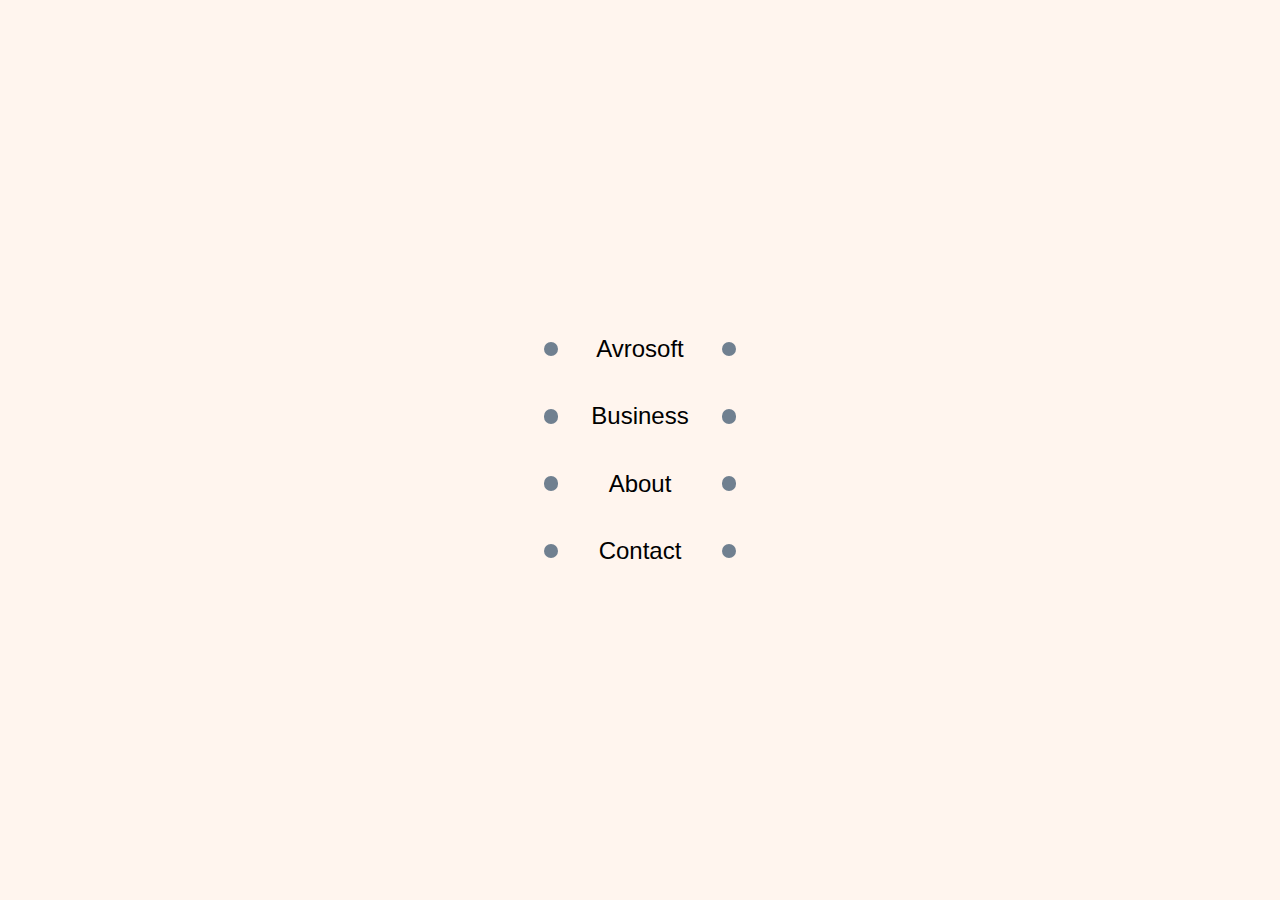
<file: button_hover_effect/index.html>
<!DOCTYPE html>
<html lang="en">

<head>
  <meta charset="UTF-8">
  <meta name="viewport" content="width=device-width, initial-scale=1.0">
  <title>Button Hover Effect</title>
  <link rel="stylesheet" href="style.css">
</head>

<body>
  <nav>
    <ul>
      <li>avrosoft</li>
      <li>business</li>
      <li>about</li>
      <li>contact</li>
    </ul>
  </nav>
</body>

</html>
</file>
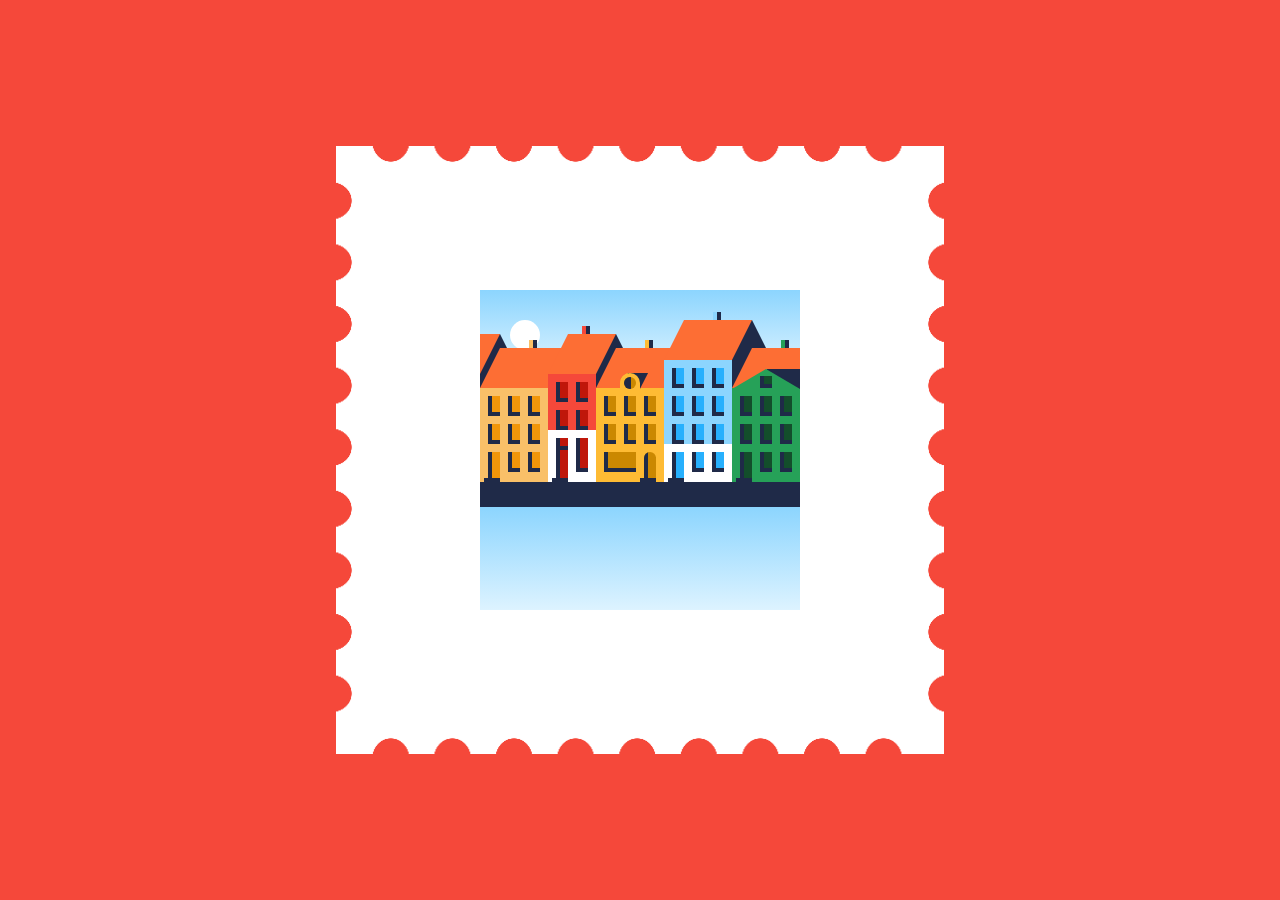
<file: codepenhagen/index.html>
<!DOCTYPE html>
<html lang="en">

<head>
  <meta charset="UTF-8">
  <meta name="viewport" content="width=device-width, initial-scale=1.0">
  <title>CODEPENHAGEN</title>
  <link rel="stylesheet" href="css/style.css">
</head>

<body>
  <div class="stamp">

    <div class="scene">

      <div class="scene-wrapper">

        <div class="moon"></div>
        <div class="canal"></div>

        <div class="houses">

          <div class="house house--8 col--2">
            <div class="roof">
              <div class="chimney"></div>
            </div>
            <div class="roof-extension">
              <div class="roof-window"></div>
            </div>
            <div class="facade">
              <div class="window"></div>
              <div class="window"></div>
              <div class="window"></div>
              <div class="window"></div>
              <div class="window"></div>
              <div class="window"></div>
            </div>
            <div class="entry">
              <div class="door"></div>
              <div class="window"></div>
            </div>
          </div>

          <div class="house house--7 col--3">
            <div class="roof">
              <div class="chimney"></div>
            </div>
            <div class="roof-extension">
              <div class="roof-window"></div>
            </div>
            <div class="facade">
              <div class="window"></div>
              <div class="window"></div>
              <div class="window"></div>
              <div class="window"></div>
              <div class="window"></div>
              <div class="window"></div>
            </div>
            <div class="entry">
              <div class="door"></div>
              <div class="window"></div>
              <div class="window"></div>
            </div>
          </div>

          <div class="house house--1 col--3">
            <div class="roof">
              <div class="chimney"></div>
            </div>
            <div class="roof-extension">
              <div class="roof-window"></div>
            </div>
            <div class="facade">
              <div class="window"></div>
              <div class="window"></div>
              <div class="window"></div>
              <div class="window"></div>
              <div class="window"></div>
              <div class="window"></div>
            </div>
            <div class="entry">
              <div class="door"></div>
              <div class="window"></div>
              <div class="window"></div>
            </div>
          </div>

          <div class="house house--2 col--2">
            <div class="roof">
              <div class="chimney"></div>
            </div>
            <div class="roof-extension">
              <div class="roof-window"></div>
            </div>
            <div class="facade">
              <div class="window"></div>
              <div class="window"></div>
              <div class="window"></div>
              <div class="window"></div>
            </div>
            <div class="entry">
              <div class="door"></div>
              <div class="window"></div>
            </div>
          </div>

          <div class="house house--3 col--3">
            <div class="roof">
              <div class="chimney"></div>
            </div>
            <div class="roof-extension">
              <div class="roof-window"></div>
            </div>
            <div class="facade">
              <div class="window"></div>
              <div class="window"></div>
              <div class="window"></div>
              <div class="window"></div>
              <div class="window"></div>
              <div class="window"></div>
            </div>
            <div class="entry">
              <div class="door"></div>
              <div class="window"></div>
              <div class="window"></div>
            </div>
          </div>

          <div class="house house--4 col--3">
            <div class="roof">
              <div class="chimney"></div>
            </div>
            <div class="roof-extension">
              <div class="roof-window"></div>
            </div>
            <div class="facade">
              <div class="window"></div>
              <div class="window"></div>
              <div class="window"></div>
              <div class="window"></div>
              <div class="window"></div>
              <div class="window"></div>
              <div class="window"></div>
              <div class="window"></div>
              <div class="window"></div>
            </div>
            <div class="entry">
              <div class="door"></div>
              <div class="window"></div>
              <div class="window"></div>
            </div>
          </div>

          <div class="house house--5 col--3">
            <div class="roof">
              <div class="chimney"></div>
            </div>
            <div class="roof-extension">
              <div class="roof-window"></div>
            </div>
            <div class="facade">
              <div class="window"></div>
              <div class="window"></div>
              <div class="window"></div>
              <div class="window"></div>
              <div class="window"></div>
              <div class="window"></div>
            </div>
            <div class="entry">
              <div class="door"></div>
              <div class="window"></div>
              <div class="window"></div>
            </div>
          </div>

          <div class="house house--9 col--2">
            <div class="roof">
              <div class="chimney"></div>
            </div>
            <div class="roof-extension">
              <div class="roof-window"></div>
            </div>
            <div class="facade">
              <div class="window"></div>
              <div class="window"></div>
              <div class="window"></div>
              <div class="window"></div>
              <div class="window"></div>
              <div class="window"></div>
            </div>
            <div class="entry">
              <div class="door"></div>
              <div class="window"></div>
            </div>
          </div>

          <div class="house house--6 col--3">
            <div class="roof">
              <div class="chimney"></div>
            </div>
            <div class="roof-extension">
              <div class="roof-window"></div>
            </div>
            <div class="facade">
              <div class="window"></div>
              <div class="window"></div>
              <div class="window"></div>
              <div class="window"></div>
              <div class="window"></div>
              <div class="window"></div>
            </div>
            <div class="entry">
              <div class="door"></div>
              <div class="window"></div>
              <div class="window"></div>
            </div>
          </div>
        </div>

        <div class="boat-wrapper">
          <div class="boat">
            <div class="mast"></div>
          </div>
        </div>

      </div>
    </div>
  </div>
</body>

</html>
</file>
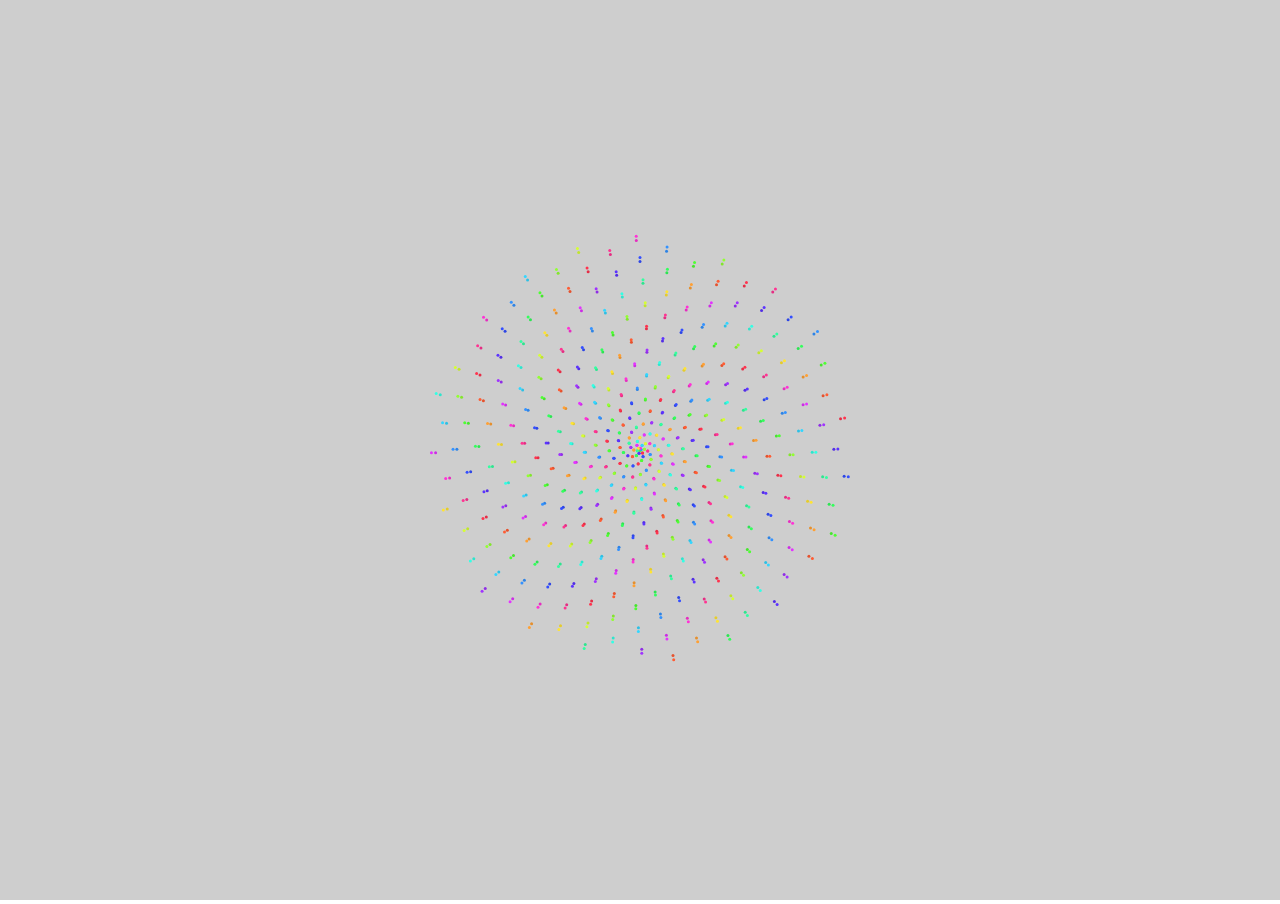
<file: cool_particle/index.html>
<!DOCTYPE html>
<html lang="en">

<head>
  <meta charset="UTF-8">
  <meta name="viewport" content="width=device-width, initial-scale=1.0">
  <title>FIREWORK</title>
  <link rel="stylesheet" href="style.css">
</head>

<body>
  <canvas></canvas>

  <script src="app.js"></script>
</body>

</html>
</file>
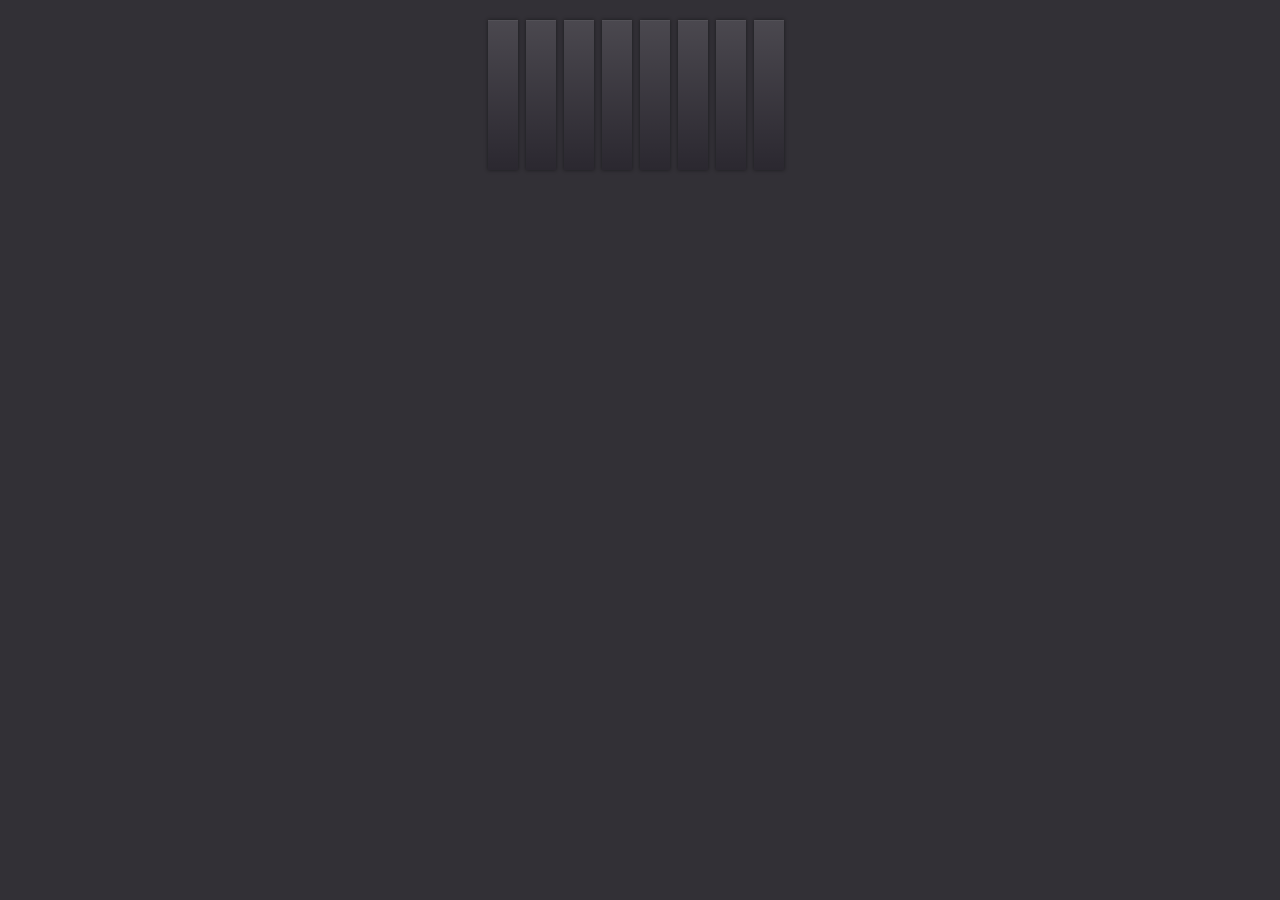
<file: gradient_load/index.html>
<!DOCTYPE html>
<html lang="en">

<head>
  <meta charset="UTF-8">
  <meta name="viewport" content="width=device-width, initial-scale=1.0">
  <title>Gradient Loading</title>
  <link rel="stylesheet" href="style.css">
</head>

<body>
  <div class="vignette"></div>
  <div class="container">
    <div class="pos">
      <div class="cube">
        <div class="left"></div>
        <div class="center"></div>
        <div class="right"></div>
        <div class="bottom"></div>
        <div class="shadow"></div>
      </div>

      <div class="cube">
        <div class="left"></div>
        <div class="center"></div>
        <div class="right"></div>
        <div class="bottom"></div>
        <div class="shadow"></div>
      </div>

      <div class="cube">
        <div class="left"></div>
        <div class="center"></div>
        <div class="right"></div>
        <div class="bottom"></div>
        <div class="shadow"></div>
      </div>

      <div class="cube">
        <div class="left"></div>
        <div class="center"></div>
        <div class="right"></div>
        <div class="bottom"></div>
        <div class="shadow"></div>
      </div>

      <div class="cube">
        <div class="left"></div>
        <div class="center"></div>
        <div class="right"></div>
        <div class="bottom"></div>
        <div class="shadow"></div>
      </div>

      <div class="cube">
        <div class="left"></div>
        <div class="center"></div>
        <div class="right"></div>
        <div class="bottom"></div>
        <div class="shadow"></div>
      </div>

      <div class="cube">
        <div class="left"></div>
        <div class="center"></div>
        <div class="right"></div>
        <div class="bottom"></div>
        <div class="shadow"></div>
      </div>

      <div class="cube">
        <div class="left"></div>
        <div class="center"></div>
        <div class="right"></div>
        <div class="bottom"></div>
        <div class="shadow"></div>
      </div>
    </div>
  </div>
</body>

</html>
</file>
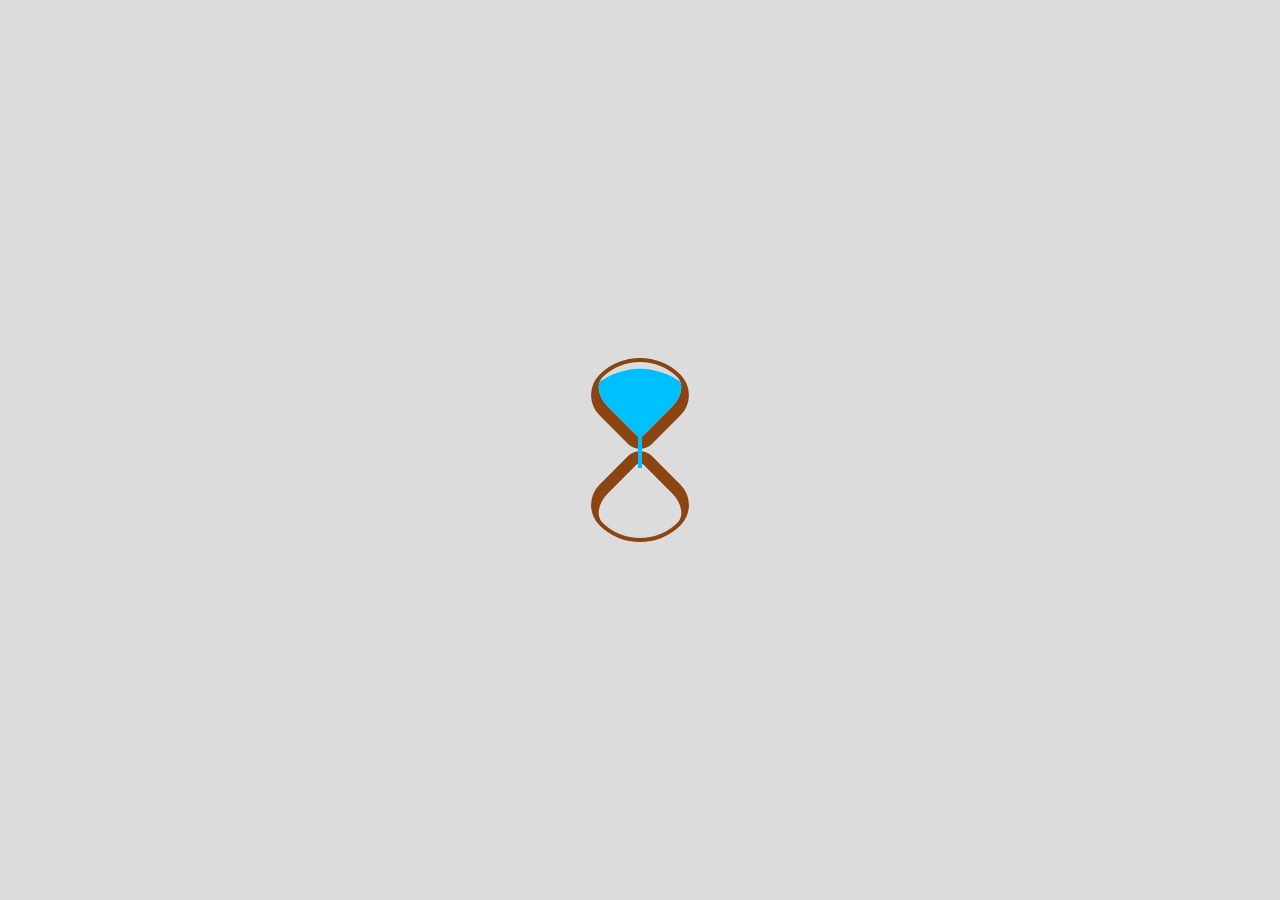
<file: hourglass_loader/index.html>
<!DOCTYPE html>
<html lang="en">

<head>
  <meta charset="UTF-8">
  <meta name="viewport" content="width=device-width, initial-scale=1.0">
  <title>HOURGLASS</title>
  <link rel="stylesheet" href="style.css">
</head>

<body>
  <div class="loader">
    <span class="top"></span>
    <span class="bottom"></span>
  </div>
</body>

</html>
</file>
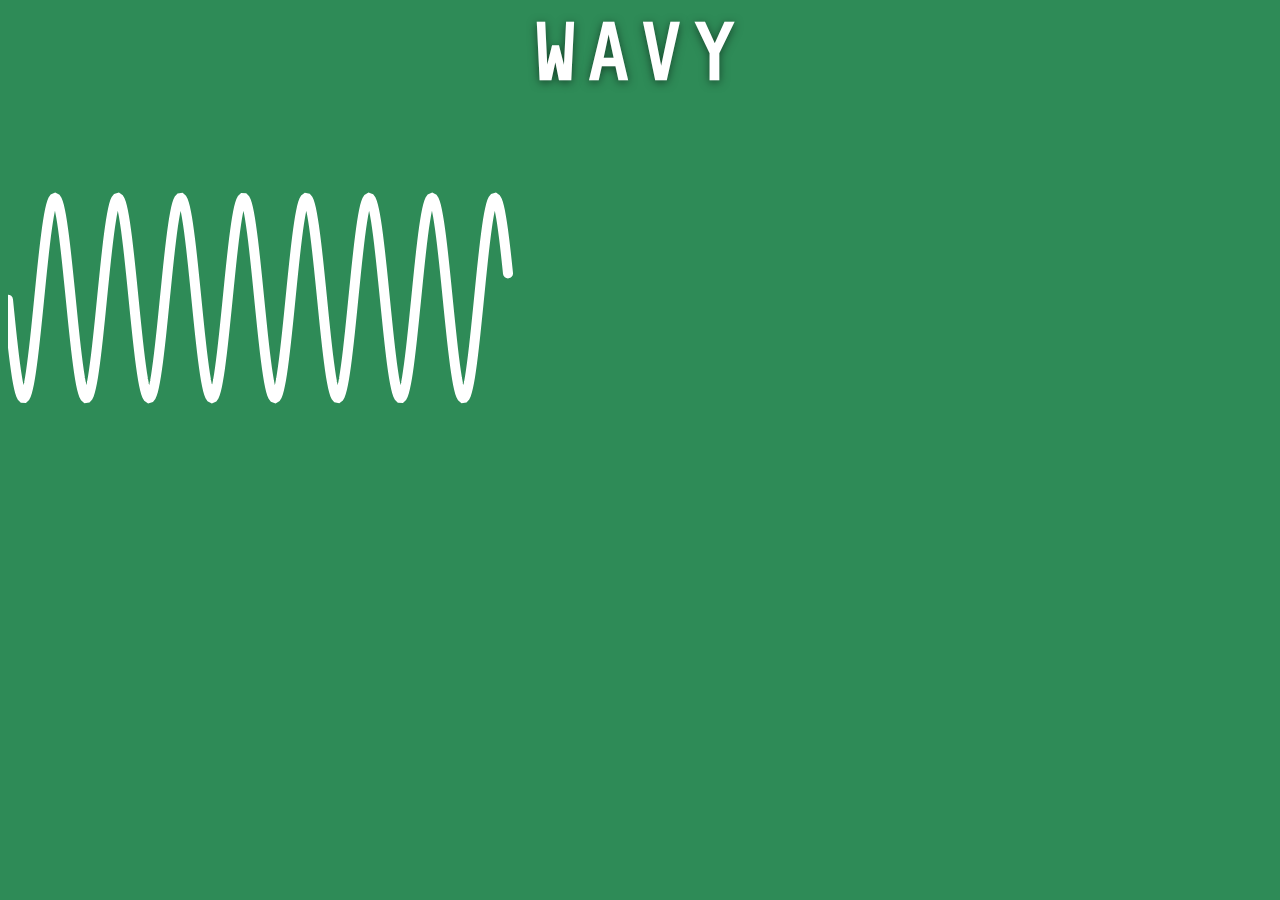
<file: svg_animation/index.html>
<!DOCTYPE html>
<html lang="en">

<head>
  <meta charset="UTF-8">
  <meta name="viewport" content="width=device-width, initial-scale=1.0">
  <title>Wavy</title>
  <link rel="stylesheet" href="style.css">
</head>

<body>
  <h1>WAVY</h1>

  <svg>
    <path d="M10,10 L50,100 L90,50"></path>
  </svg>
  <script src="app.js"></script>
</body>

</html>
</file>
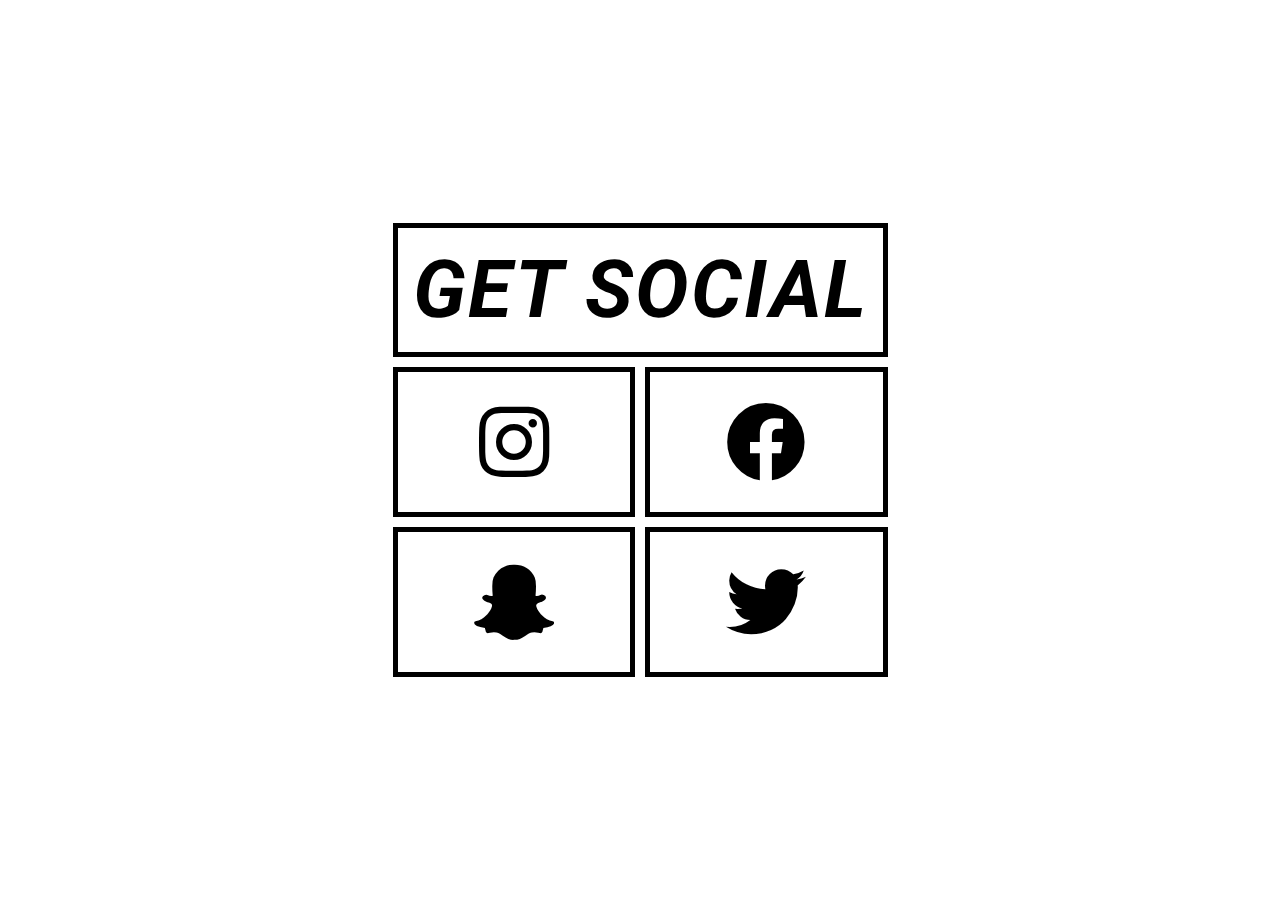
<file: tilt_effect/index.html>
<!DOCTYPE html>
<html lang="en">

<head>
  <meta charset="UTF-8">
  <meta name="viewport" content="width=device-width, initial-scale=1.0">
  <link rel="stylesheet" href="https://use.fontawesome.com/releases/v5.3.1/css/all.css">
  <link rel="stylesheet" href="style.css">
  <title>Tilt Effect</title>
</head>

<body>
  <section class="section-container">
    <div class="container">
      <h1 class="main-title">
        <span class="title">Get social</span>
      </h1>

      <div class="box box-1">
        <a href="https://instagram.com" target="_blank">
          <i class="fab fa-instagram fa-5x icon"></i>
        </a>
      </div>

      <div class="box box-2">
        <a href="https://facebook.com" target="_blank">
          <i class="fab fa-facebook fa-5x icon"></i>
        </a>
      </div>

      <div class="box box-3">
        <a href="https://snapchat.com" target="_blank">
          <i class="fab fa-snapchat-ghost fa-5x icon"></i>
        </a>
      </div>

      <div class="box box-4">
        <a href="https://twitter.com" target="_blank">
          <i class="fab fa-twitter fa-5x icon"></i>
        </a>
      </div>
    </div>
  </section>



  <script src="tilt.js"></script>
  <script>
    VanillaTilt.init(document.querySelector('.main-title'), {
      max: 30,
      speed: 600,
      scale: 1,
      transition: true,
      easing: "cubic-bezier(.03, .98, .52, .99)",
      perspective: 400
    });

    VanillaTilt.init(document.querySelectorAll(".box"), {
      max: 30,
      speed: 600,
      scale: 1,
      transition: true,
      easing: "cubic-bezier(.03, .98, .52, .99)",
      perspective: 600,
      glare: true
    });
  </script>
</body>

</html>
</file>
<file: button_hover_effect/style.css>
body {
  margin: 0;
  height: 100vh;
  display: flex;
  align-items: center;
  justify-content: center;
  background-color: seashell;
}

nav ul {
  padding: 0;
  list-style-type: none;
}

nav li {
  width: 8em;
  height: 2em;
  font-size: 1.5rem;
  text-align: center;
  line-height: 2em;
  font-family: sans-serif;
  text-transform: capitalize;
  position: relative;
  transition: 0.5s;
  margin: 0.8em;
}

nav li::before,
nav li::after {
  content: "";
  position: absolute;
  width: 0.6em;
  height: 0.6em;
  background-color: slategray;
  border-radius: 50%;
  transition: 0.5s cubic-bezier(0.5, -0.5, 0.25, 1.5);
}

nav li::before {
  top: calc(50% - 0.6em / 2);
  left: 0;
}

nav li::after {
  bottom: calc(50% - 0.6em / 2);
  right: 0;
}

nav li:hover {
  color: white;
}

nav li:hover::before,
nav li:hover::after {
  width: 100%;
  height: 100%;
  border-radius: 0;
  background-color: seagreen;
}

nav li:hover::before {
  z-index: -1;
  top: 0;
}

nav li:hover::after {
  z-index: -2;
  bottom: -0.4em;
  right: -0.4em;
  filter: brightness(0.8);
}
</file>
<file: codepenhagen/css/style.css>
* {
  margin: 0;
  padding: 0;
  box-sizing: border-box;
}

body {
  font-size: 62.5%;
  display: flex;
  align-items: center;
  justify-content: center;
  height: 100vh;
  overflow: hidden;
  background-color: #f5483a;
}

.stamp {
  position: relative;
  width: 38rem;
  height: 38rem;
  transform: translate3d(0, 0, 0);
}
.stamp::before, .stamp::after {
  position: absolute;
  top: 50%;
  left: 50%;
  transform: translate(-50%, -50%);
  content: "";
  display: block;
  background: radial-gradient(#f5483a 42%, transparent 43%), radial-gradient(#f5483a 42%, transparent 43%), #ffffff;
  background-size: 11% 11%;
}
.stamp:before {
  width: 38rem;
  height: 35rem;
  border-top: 1.5rem solid #ffffff;
  border-bottom: 1.5rem solid #ffffff;
  background-repeat: repeat-y;
  background-position: -7% 0, 107% 0;
}
.stamp:after {
  width: 35rem;
  height: 38rem;
  background-repeat: repeat-x;
  background-position: 0 -7%, 0 107%;
}

.scene {
  position: absolute;
  top: 50%;
  left: 50%;
  transform: translate(-50%, -50%);
  position: relative;
  width: 320px;
  height: 320px;
  overflow: hidden;
  background-color: #8cd5fe;
  background: linear-gradient(to bottom, #8cd5fe, #ddf3ff 25%, #ddf3ff);
  z-index: 1;
}

.moon {
  position: absolute;
  top: 30px;
  left: 30px;
  width: 30px;
  height: 30px;
  background-color: #ffffff;
  border-radius: 100%;
}

.canal {
  position: absolute;
  bottom: 0;
  left: -50%;
  width: 200%;
  height: 8rem;
  border-top: #1f2a48 solid 25px;
  background: linear-gradient(to bottom, #8cd5fe, #ddf3ff);
}
.canal:after {
  content: "";
  position: absolute;
  top: 99%;
  left: 0;
  width: 100%;
  height: 150%;
  background-color: #ddf3ff;
}

.boat {
  position: absolute;
  bottom: 29px;
  right: 100%;
  width: 63px;
  height: 12px;
  background-color: #26a158;
  transform: translateX(-20px);
  animation: sailing 8s linear infinite;
  z-index: 99;
}
.boat:before, .boat:after {
  content: "";
  position: absolute;
  top: 0;
  bottom: 0;
  margin: auto;
  width: 6px;
  height: 100%;
  background-color: inherit;
  border-radius: 0 0 100px 100px;
}
.boat:before {
  left: -3px;
  transform: skewX(20deg);
}
.boat:after {
  right: -3px;
  transform: skewX(-20deg);
}

.mast {
  position: absolute;
  bottom: 100%;
  left: 20px;
  width: 4px;
  height: 14px;
  background-color: #f5483a;
}
.mast:before, .mast:after {
  content: "";
  position: absolute;
  bottom: 100%;
  border-style: solid;
}
.mast:before {
  right: 100%;
  border-width: 0 0 25px 25px;
  border-color: transparent transparent #f5483a transparent;
}
.mast:after {
  left: 0;
  border-width: 65px 0 0 45px;
  border-color: transparent transparent transparent #febb34;
}

.houses {
  display: flex;
  align-items: flex-end;
  position: absolute;
  left: -116px;
  bottom: 8rem;
}

.house {
  position: relative;
  vertical-align: bottom;
  width: 48px;
  height: auto;
  transform: translate3d(0, 0, 0);
}
.house:before {
  content: "";
  position: absolute;
  bottom: 0;
  left: 100%;
  width: 40px;
  height: 100%;
  background-color: #1f2a48;
}
.house .roof {
  position: absolute;
  bottom: 100%;
  left: 0;
  padding: 0 8px;
  width: 100%;
  height: 40px;
}
.house .roof:before, .house .roof:after {
  content: "";
  position: absolute;
  bottom: 0;
  width: 100%;
  height: 40px;
  transform-origin: 100% 100%;
}
.house .roof:before {
  right: -40px;
  background-color: #1f2a48;
  transform: skewX(26.6deg);
}
.house .roof:after {
  left: 0;
  background-color: #fd6e34;
  transform: skewX(-26.6deg);
}
.house .roof-extension {
  display: none;
  position: absolute;
  bottom: calc(100% - 1px);
  left: 0;
  right: 0;
  margin: auto;
}
.house .roof-extension:before, .house .roof-extension:after {
  content: "";
  position: absolute;
  top: 0;
}
.house .roof-window {
  position: absolute;
  right: 0;
  bottom: 0;
  left: 0;
  margin: auto;
}
.house .chimney {
  position: absolute;
  right: 0;
  bottom: 100%;
  left: 50%;
  margin: auto;
  width: 4px;
  height: 8px;
}
.house .facade,
.house .entry {
  padding: 8px 8px 0;
}
.house .facade:after,
.house .entry:after {
  content: "";
  display: table;
  clear: both;
}
.house .window,
.house .door {
  float: left;
  display: block;
  margin: 0 8px 8px 0;
  width: 12px;
  height: 20px;
}
.house .door {
  height: 30px;
  margin-bottom: 0;
}
.house .door:before {
  content: "";
  position: absolute;
  bottom: -1px;
  right: 100%;
  width: 4px;
  height: 5px;
}
.house.col--1 {
  width: 28px;
}
.house.col--1 .facade,
.house.col--1 .entry {
  display: flex;
  flex-wrap: wrap;
}
.house.col--1 .facade > *:nth-child(1n),
.house.col--1 .entry > *:nth-child(1n) {
  margin-right: 0;
}
.house.col--1 .facade > *:nth-last-child(-n + 1),
.house.col--1 .entry > *:nth-last-child(-n + 1) {
  margin-bottom: 0;
}
.house.col--2 {
  width: 48px;
}
.house.col--2 .facade,
.house.col--2 .entry {
  display: flex;
  flex-wrap: wrap;
}
.house.col--2 .facade > *:nth-child(2n),
.house.col--2 .entry > *:nth-child(2n) {
  margin-right: 0;
}
.house.col--2 .facade > *:nth-last-child(-n + 2),
.house.col--2 .entry > *:nth-last-child(-n + 2) {
  margin-bottom: 0;
}
.house.col--3 {
  width: 68px;
}
.house.col--3 .facade,
.house.col--3 .entry {
  display: flex;
  flex-wrap: wrap;
}
.house.col--3 .facade > *:nth-child(3n),
.house.col--3 .entry > *:nth-child(3n) {
  margin-right: 0;
}
.house.col--3 .facade > *:nth-last-child(-n + 3),
.house.col--3 .entry > *:nth-last-child(-n + 3) {
  margin-bottom: 0;
}

.house--1 {
  background-color: #f9c068;
}
.house--1 .roof-extension {
  position: relative;
  background-color: #f9c068;
  transform: translate3d(0, 0, 0);
}
.house--1 .roof-extension:before {
  background-color: #f9c068;
  border-color: transparent transparent #f9c068 transparent;
}
.house--1 .roof-window {
  background-color: #f1960a;
  overflow: hidden;
  box-shadow: inset 4px -4px 0 #1f2a48;
}
.house--1 .chimney {
  background-color: #f9c068;
  box-shadow: 4px 0 0 #1f2a48;
}
.house--1 .window,
.house--1 .door {
  position: relative;
  background-color: #f1960a;
  box-shadow: inset 4px -4px 0 #1f2a48;
}
.house--1 .door {
  box-shadow: 0 2px 0 #1f2a48, inset 4px -4px 0 #1f2a48;
}
.house--1 .door:before {
  background-color: #1f2a48;
}
.house--1 .door:before {
  background-color: #1f2a48;
}

.house--2,
.house--7 {
  background-color: #f5483a;
}
.house--2 .roof-extension,
.house--7 .roof-extension {
  position: relative;
  background-color: #f5483a;
  transform: translate3d(0, 0, 0);
}
.house--2 .roof-extension:before,
.house--7 .roof-extension:before {
  background-color: #f5483a;
  border-color: transparent transparent #f5483a transparent;
}
.house--2 .roof-window,
.house--7 .roof-window {
  background-color: #bf170a;
  overflow: hidden;
  box-shadow: inset 4px -4px 0 #1f2a48;
}
.house--2 .chimney,
.house--7 .chimney {
  background-color: #f5483a;
  box-shadow: 4px 0 0 #1f2a48;
}
.house--2 .window,
.house--2 .door,
.house--7 .window,
.house--7 .door {
  position: relative;
  background-color: #bf170a;
  box-shadow: inset 4px -4px 0 #1f2a48;
}
.house--2 .door,
.house--7 .door {
  box-shadow: 0 2px 0 #1f2a48, inset 4px -4px 0 #1f2a48;
}
.house--2 .door:before,
.house--7 .door:before {
  background-color: #1f2a48;
}
.house--2 .door:before,
.house--7 .door:before {
  background-color: #1f2a48;
}
.house--2 .entry,
.house--7 .entry {
  background-color: white;
}
.house--2 .entry .window,
.house--7 .entry .window {
  height: 34px;
}
.house--2 .entry .door,
.house--7 .entry .door {
  height: 44px;
}
.house--2 .entry .door:after,
.house--7 .entry .door:after {
  content: "";
  position: absolute;
  top: 8px;
  left: 0;
  width: 100%;
  height: 4px;
  background-color: #1f2a48;
}

.house--3 {
  background-color: #febb34;
}
.house--3 .roof-extension {
  position: relative;
  background-color: #febb34;
  transform: translate3d(0, 0, 0);
}
.house--3 .roof-extension:before {
  background-color: #febb34;
  border-color: transparent transparent #febb34 transparent;
}
.house--3 .roof-window {
  background-color: #cb8801;
  overflow: hidden;
  box-shadow: inset 4px -4px 0 #1f2a48;
}
.house--3 .chimney {
  background-color: #febb34;
  box-shadow: 4px 0 0 #1f2a48;
}
.house--3 .window,
.house--3 .door {
  position: relative;
  background-color: #cb8801;
  box-shadow: inset 4px -4px 0 #1f2a48;
}
.house--3 .door {
  box-shadow: 0 2px 0 #1f2a48, inset 4px -4px 0 #1f2a48;
}
.house--3 .door:before {
  background-color: #1f2a48;
}
.house--3 .door:before {
  background-color: #1f2a48;
}
.house--3 .entry {
  flex-direction: row-reverse;
}
.house--3 .entry .window:nth-child(2) {
  flex: 2;
}
.house--3 .entry .window:nth-child(3) {
  display: none;
}
.house--3 .entry .door {
  margin-right: 0;
  border-radius: 60px 60px 0 0;
}
.house--3 .roof-extension {
  display: block;
  position: absolute;
  width: 20px;
  height: 16px;
  border-radius: 60px 60px 0 0;
  z-index: 1;
}
.house--3 .roof-extension:before {
  width: 100%;
  height: 16px;
  border-radius: 60px 60px 0 0;
  z-index: 2;
}
.house--3 .roof-extension:after {
  left: 4px;
  width: 100%;
  height: 100%;
  background-color: #1f2a48;
  transform: skewX(-27deg);
  z-index: 1;
}
.house--3 .roof-window {
  width: 12px;
  height: 12px;
  border-radius: 100%;
  z-index: 3;
  box-shadow: none;
}
.house--3 .roof-window:after {
  content: "";
  position: absolute;
  top: 0;
  left: 0;
  width: 55%;
  height: 100%;
  background-color: #1f2a48;
}

.house--4 {
  background-color: #8cd5fe;
}
.house--4 .roof-extension {
  position: relative;
  background-color: #8cd5fe;
  transform: translate3d(0, 0, 0);
}
.house--4 .roof-extension:before {
  background-color: #8cd5fe;
  border-color: transparent transparent #8cd5fe transparent;
}
.house--4 .roof-window {
  background-color: #27b0fd;
  overflow: hidden;
  box-shadow: inset 4px -4px 0 #1f2a48;
}
.house--4 .chimney {
  background-color: #8cd5fe;
  box-shadow: 4px 0 0 #1f2a48;
}
.house--4 .window,
.house--4 .door {
  position: relative;
  background-color: #27b0fd;
  box-shadow: inset 4px -4px 0 #1f2a48;
}
.house--4 .door {
  box-shadow: 0 2px 0 #1f2a48, inset 4px -4px 0 #1f2a48;
}
.house--4 .door:before {
  background-color: #1f2a48;
}
.house--4 .door:before {
  background-color: #1f2a48;
}
.house--4 .entry {
  background-color: white;
}

.house--5 {
  background-color: #26a158;
}
.house--5 .roof-extension {
  position: relative;
  background-color: #26a158;
  transform: translate3d(0, 0, 0);
}
.house--5 .roof-extension:before {
  background-color: #26a158;
  border-color: transparent transparent #26a158 transparent;
}
.house--5 .roof-window {
  background-color: #134e2b;
  overflow: hidden;
  box-shadow: inset 4px -4px 0 #1f2a48;
}
.house--5 .chimney {
  background-color: #26a158;
  box-shadow: 4px 0 0 #1f2a48;
}
.house--5 .window,
.house--5 .door {
  position: relative;
  background-color: #134e2b;
  box-shadow: inset 4px -4px 0 #1f2a48;
}
.house--5 .door {
  box-shadow: 0 2px 0 #1f2a48, inset 4px -4px 0 #1f2a48;
}
.house--5 .door:before {
  background-color: #1f2a48;
}
.house--5 .door:before {
  background-color: #1f2a48;
}
.house--5 .roof-extension {
  display: block;
  position: absolute;
  background-color: transparent;
  width: 100%;
  height: 20px;
}
.house--5 .roof-extension:before {
  background-color: transparent;
  border-style: solid;
  border-width: 0 34px 20px 34px;
  z-index: 2;
}
.house--5 .roof-extension:after {
  left: 30px;
  width: 50px;
  height: 20px;
  background-color: #1f2a48;
  transform: skewX(-27deg);
  z-index: 1;
}
.house--5 .roof-window {
  display: block;
  top: 6px;
  left: 0;
  width: 12px;
  height: 12px;
  z-index: 3;
}

.house--6 {
  background-color: #f5483a;
}
.house--6 .roof-extension {
  position: relative;
  background-color: #f5483a;
  transform: translate3d(0, 0, 0);
}
.house--6 .roof-extension:before {
  background-color: #f5483a;
  border-color: transparent transparent #f5483a transparent;
}
.house--6 .roof-window {
  background-color: #bf170a;
  overflow: hidden;
  box-shadow: inset 4px -4px 0 #1f2a48;
}
.house--6 .chimney {
  background-color: #f5483a;
  box-shadow: 4px 0 0 #1f2a48;
}
.house--6 .window,
.house--6 .door {
  position: relative;
  background-color: #bf170a;
  box-shadow: inset 4px -4px 0 #1f2a48;
}
.house--6 .door {
  box-shadow: 0 2px 0 #1f2a48, inset 4px -4px 0 #1f2a48;
}
.house--6 .door:before {
  background-color: #1f2a48;
}
.house--6 .door:before {
  background-color: #1f2a48;
}

.house--7 {
  background-color: #8cd5fe;
}
.house--7 .roof-extension {
  position: relative;
  background-color: #8cd5fe;
  transform: translate3d(0, 0, 0);
}
.house--7 .roof-extension:before {
  background-color: #8cd5fe;
  border-color: transparent transparent #8cd5fe transparent;
}
.house--7 .roof-window {
  background-color: #27b0fd;
  overflow: hidden;
  box-shadow: inset 4px -4px 0 #1f2a48;
}
.house--7 .chimney {
  background-color: #8cd5fe;
  box-shadow: 4px 0 0 #1f2a48;
}
.house--7 .window,
.house--7 .door {
  position: relative;
  background-color: #27b0fd;
  box-shadow: inset 4px -4px 0 #1f2a48;
}
.house--7 .door {
  box-shadow: 0 2px 0 #1f2a48, inset 4px -4px 0 #1f2a48;
}
.house--7 .door:before {
  background-color: #1f2a48;
}
.house--7 .door:before {
  background-color: #1f2a48;
}

.house--8 {
  background-color: #f5483a;
}
.house--8 .roof-extension {
  position: relative;
  background-color: #f5483a;
  transform: translate3d(0, 0, 0);
}
.house--8 .roof-extension:before {
  background-color: #f5483a;
  border-color: transparent transparent #f5483a transparent;
}
.house--8 .roof-window {
  background-color: #bf170a;
  overflow: hidden;
  box-shadow: inset 4px -4px 0 #1f2a48;
}
.house--8 .chimney {
  background-color: #f5483a;
  box-shadow: 4px 0 0 #1f2a48;
}
.house--8 .window,
.house--8 .door {
  position: relative;
  background-color: #bf170a;
  box-shadow: inset 4px -4px 0 #1f2a48;
}
.house--8 .door {
  box-shadow: 0 2px 0 #1f2a48, inset 4px -4px 0 #1f2a48;
}
.house--8 .door:before {
  background-color: #1f2a48;
}
.house--8 .door:before {
  background-color: #1f2a48;
}

.house--9 {
  background-color: #f9c068;
}
.house--9 .roof-extension {
  position: relative;
  background-color: #f9c068;
  transform: translate3d(0, 0, 0);
}
.house--9 .roof-extension:before {
  background-color: #f9c068;
  border-color: transparent transparent #f9c068 transparent;
}
.house--9 .roof-window {
  background-color: #f1960a;
  overflow: hidden;
  box-shadow: inset 4px -4px 0 #1f2a48;
}
.house--9 .chimney {
  background-color: #f9c068;
  box-shadow: 4px 0 0 #1f2a48;
}
.house--9 .window,
.house--9 .door {
  position: relative;
  background-color: #f1960a;
  box-shadow: inset 4px -4px 0 #1f2a48;
}
.house--9 .door {
  box-shadow: 0 2px 0 #1f2a48, inset 4px -4px 0 #1f2a48;
}
.house--9 .door:before {
  background-color: #1f2a48;
}
.house--9 .door:before {
  background-color: #1f2a48;
}
.house--9 .entry .door {
  height: 36px;
  border-radius: 60px 60px 0 0;
}

.scene-wrapper,
.boat-wrapper {
  position: absolute;
  top: 0;
  right: 0;
  bottom: 0;
  left: 0;
  margin: auto;
  transform: translate3d(0, 0, 0);
}

.text {
  position: absolute;
  top: 24px;
  right: 0;
  left: 0;
  margin: auto;
  text-align: center;
  font-family: "Helevetica", sans-serif;
  font-size: 11px;
  line-height: 1.4;
  color: rgba(255, 255, 255, 0.6);
  opacity: 0;
  transform: translateY(-12px);
  animation: fadeIn 1s 1s ease-out forwards;
}
.text a {
  color: rgba(255, 255, 255, 0.8);
}
.text a:hover {
  color: #ffffff;
}

.stamp,
.scene-wrapper,
.boat-wrapper,
.moon {
  transition: transform 2.4s ease;
}

.stamp:hover {
  transition: transform 0.8s ease;
}
.stamp:hover .scene-wrapper,
.stamp:hover .boat-wrapper,
.stamp:hover .moon {
  transition: transform 0.8s ease;
}

.stamp:hover {
  transform: scale(1.3);
}
.stamp:hover .moon {
  transform: scale(1.1) translate(-6px, -8px);
}
.stamp:hover .boat-wrapper {
  transform: scale(0.8) translateY(18px);
}
.stamp:hover .scene-wrapper {
  transform: scale(0.65);
}

@keyframes sailing {
  from {
    transform: translateX(-21.1111111111rem);
  }
  to {
    transform: translateX(57rem);
  }
}
@keyframes fadeIn {
  25% {
    transform: translateY(0);
  }
  100% {
    opacity: 1;
    transform: translateY(0);
  }
}

/*# sourceMappingURL=style.css.map */
</file>
<file: cool_particle/style.css>
*,
*::before,
*::after {
  margin: 0;
  padding: 0;
  box-sizing: border-box;
}

body {
  overflow: hidden;
}
</file>
<file: gradient_load/style.css>
* {
  margin: 0;
  padding: 0;
  box-sizing: border-box;
}

body {
  background-color: #323036;
  position: relative;
  width: 100%;
  height: 100%;
  display: table;

  overflow: hidden;
}

.vignette {
  display: block;
  position: absolute;
  left: 0;
  right: 0;
  top: 0;
  bottom: 0;
  z-index: 4;
}

.pos {
  width: 304px;
  margin: 0 auto;
}

.container {
  width: 100%;
  perspective: 2200px;
  padding: 20px 60px;
  position: relative;
  display: table-cell;
  vertical-align: middle;
}

.cube {
  width: 30px;
  height: 150px;
  position: relative;
  margin-right: 8px;
  float: left;
  transform-style: preserve-3d;
  box-shadow: 0 0 5px rgba(0, 0, 0, 0.2);
  animation: animCube;
  animation-iteration-count: infinite;
}

.cube div {
  position: absolute;
  display: block;
  width: 30px;
  height: 150px;
}

.cube .center {
  width: 30px;
  box-shadow: 0 0 3px rgba(0, 0, 0, 0.3), inset 0 1px rgba(255, 255, 255, 0.05);
  animation: animCenter;
  animation-iteration-count: infinite;
}

.cube .bottom {
  width: 30px;
  height: 10px;
  bottom: 0;
  transform: rotateX(90deg);
  transform-origin: center bottom;
  animation: animBottom;
  animation-iteration-count: infinite;
}

.cube .left {
  left: 0;
  transform: rotateY(90deg);
  transform-origin: left center;
  animation: animSide;
  animation-iteration-count: infinite;
}

.cube .right {
  right: 0;
  transform: rotateY(-90deg);
  transform-origin: right center;
  animation: animSide;
  animation-iteration-count: infinite;
}

.cube .left,
.cube .center,
.cube .right,
.cube .bottom,
.cube {
  animation-duration: 1s;
  animation-timing-function: ease-in-out;
}

.left,
.right {
  background-color: #2b2830;
  background-image: linear-gradient(
    to bottom,
    rgba(255, 255, 255, 0.1),
    rgba(255, 255, 255, 0)
  );
}

.center {
  background-color: #2b2830;
  background-image: linear-gradient(
    to bottom,
    rgba(255, 255, 255, 0.15),
    rgba(255, 255, 255, 0)
  );
}

.bottom {
  background-color: #1f1d23;
  background-image: linear-gradient(
    to bottom,
    rgba(255, 255, 255, 0.1),
    rgba(255, 255, 255, 0)
  );
}

.cube:nth-child(1),
.cube:nth-child(1) div {
  z-index: 1;
  animation-delay: 0.08333s;
}

.cube:nth-child(2),
.cube:nth-child(2) div {
  z-index: 2;
  animation-delay: 0.16667s;
}

.cube:nth-child(3),
.cube:nth-child(3) div {
  z-index: 3;
  animation-delay: 0.25s;
}

.cube:nth-child(4),
.cube:nth-child(4) div {
  z-index: 4;
  animation-delay: 0.33333s;
}

.cube:nth-child(5),
.cube:nth-child(5) div {
  z-index: 5;
  animation-delay: 0.41667s;
}

.cube:nth-child(6),
.cube:nth-child(6) div {
  z-index: 6;
  animation-delay: 0.5s;
}

.cube:nth-child(7),
.cube:nth-child(7) div {
  z-index: 7;
  animation-delay: 0.58333s;
}

.cube:nth-child(8),
.cube:nth-child(8) div {
  z-index: 8;
  animation-delay: 0.66667s;
}

@keyframes animCube {
  30% {
    transform: translateZ(150px) translateX(0) translateY(0) rotateX(3deg)
      rotateY(0) rotateZ(0);
    box-shadow: 0 0 20px rgba(0, 0, 0, 0.5), 0 12px 20px 1px rgba(0, 0, 0, 0.5);
  }

  100% {
    transform: translateZ(0) rotateZ(0);
    box-shadow: 0 0 30px rgba(0, 0, 0, 0.5), 0 0 0 0 transparent;
  }
}

@keyframes animSide {
  30% {
    width: 100px;
    background-color: #1f1c1f;
  }

  95% {
    width: 10px;
  }
}

@keyframes animBottom {
  30% {
    height: 100px;
  }

  95% {
    height: 10px;
  }
}

@keyframes animCenter {
  20% {
    background-color: #6a6371;
    box-shadow: 0 0 3px rgba(255, 255, 255, 0.15),
      inset 0 1px rgba(255, 255, 255, 0.5);
  }
  65% {
    box-shadow: 0 0 3px rgba(255, 255, 255, 0),
      inset 0 1px rgba(255, 255, 255, 0.25);
  }
}
</file>
<file: hourglass_loader/style.css>
body {
  margin: 0;
  height: 100vh;
  display: flex;
  align-items: center;
  justify-content: center;
  background-color: gainsboro;
}

.loader {
  width: 4.3em;
  height: 9.8em;
  font-size: 20px;
  position: relative;
  display: flex;
  flex-direction: column;
  align-items: center;
  justify-content: space-between;
  animation: rotating 2s linear infinite;
}

@keyframes rotating {
  0%,
  90% {
    transform: rotate(0);
  }

  100% {
    transform: rotate(0.5turn);
  }
}

.loader::after {
  content: "";
  position: absolute;
  width: 0.2em;
  height: 4.8em;
  background-color: deepskyblue;
  top: 1em;
  animation: flow 2s linear infinite;
}

@keyframes flow {
  10%,
  100% {
    transform: translateY(3.2em);
  }
}

.top,
.bottom {
  width: 3.5em;
  height: 3.5em;
  border-style: solid;
  border-color: saddlebrown;
  border-width: 0.2em 0.2em 0.6em 0.6em;
  border-radius: 50% 100% 50% 30%;
  position: relative;
  overflow: hidden;
}

.top {
  transform: rotate(-45deg);
}

.bottom {
  transform: rotate(135deg);
}

.top::before,
.bottom::before {
  content: "";
  position: absolute;
  width: inherit;
  height: inherit;
  background-color: deepskyblue;
  animation: 2s linear infinite;
}

.top::before {
  border-radius: 0 100% 0 0;
  animation-name: drop-sand;
}

@keyframes drop-sand {
  to {
    transform: translate(-2.5em, 2.5em);
  }
}

.bottom::before {
  border-radius: 0 0 0 35%;
  transform: translate(2.5em, -2.5em);
  animation-name: fill-sand;
}

@keyframes fill-sand {
  to {
    transform: translate(0, 0);
  }
}
</file>
<file: svg_animation/style.css>
@import url("https://fonts.googleapis.com/css?family=Share+Tech+Mono");

body {
  background: seagreen;
}

h1 {
  font-family: "Share Tech Mono";
  font-size: 5rem;
  margin: 0;
  color: white;
  text-align: center;
  letter-spacing: 10px;
  text-shadow: 0 2px 10px rgba(0, 0, 0, 0.5);
}

svg {
  width: 600px;
  height: 400px;
}

path {
  stroke: #fff;
  stroke-width: 10px;
  stroke-linecap: round;
  fill: none;
}
</file>
<file: tilt_effect/style.css>
@import url("https://fonts.googleapis.com/css?family=Inconsolata:400,700");
@import url("https://fonts.googleapis.com/css?family=Roboto:400,400i,700");

*,
*::before,
*::after {
  padding: 0;
  margin: 0;
  box-sizing: border-box;
}

body {
  font-size: 1rem;
  font-family: "Roboto", "Inconsolata", sans-serif;
  font-style: italic;
}

.section-container {
  height: 100vh;
  width: 100vw;
  display: flex;
  align-items: center;
  justify-content: center;
}

.container {
  margin: 0 20px;
  display: grid;
  grid-template-columns: 1fr 1fr;
  grid-template-rows: 1fr 150px 150px;
  grid-gap: 10px;
}

.main-title {
  justify-content: center;
  align-items: center;
  grid-column: 1 / 3;
  background: #fff;
  transform-style: preserve-3d;
  border: 5px solid #000;
  transition: box-shadow ease-in-out 0.2s, background-color ease-in-out 0.2s;
}

.main-title:hover {
  box-shadow: 0 4px 3px rgba(0, 0, 0, 0.7);
  background: #7cffcb;
}

.title {
  display: flex;
  font-size: 5rem;
  padding: 15px;
  text-transform: uppercase;
  color: #000;
  letter-spacing: 2px;
  transition: transform ease-in-out 0.2s, text-shadow ease-in-out 0.2s;
}

.title:hover {
  text-shadow: 3px 3px 1px #fff;
  transform: translateZ(20px);
}

.box {
  display: flex;
  align-items: center;
  justify-content: center;
  border: 5px solid #000;
  background: #fff;
  transform-style: preserve-3d;
  transition: background-color ease-in-out 0.2s, box-shadow ease-in-out 0.2s;
}

.box a {
  color: #000;
}

.box:hover {
  box-shadow: 0 4px 3px rgba(0, 0, 0, 0.7);
  background-color: #7cffcb;
  text-shadow: 3px 3px 1px #fff;
}

.box .icon {
  transform: translateZ(30px);
}

.box-1 {
  grid-column: 1 / 2;
  grid-row: 2;
}

.box-2 {
  grid-column: 2 / 3;
  grid-row: 2;
}

.box-3 {
  grid-column: 1 / 2;
  grid-row: 3;
}

.box-4 {
  grid-column: 2 / 3;
  grid-row: 3;
}
</file>
